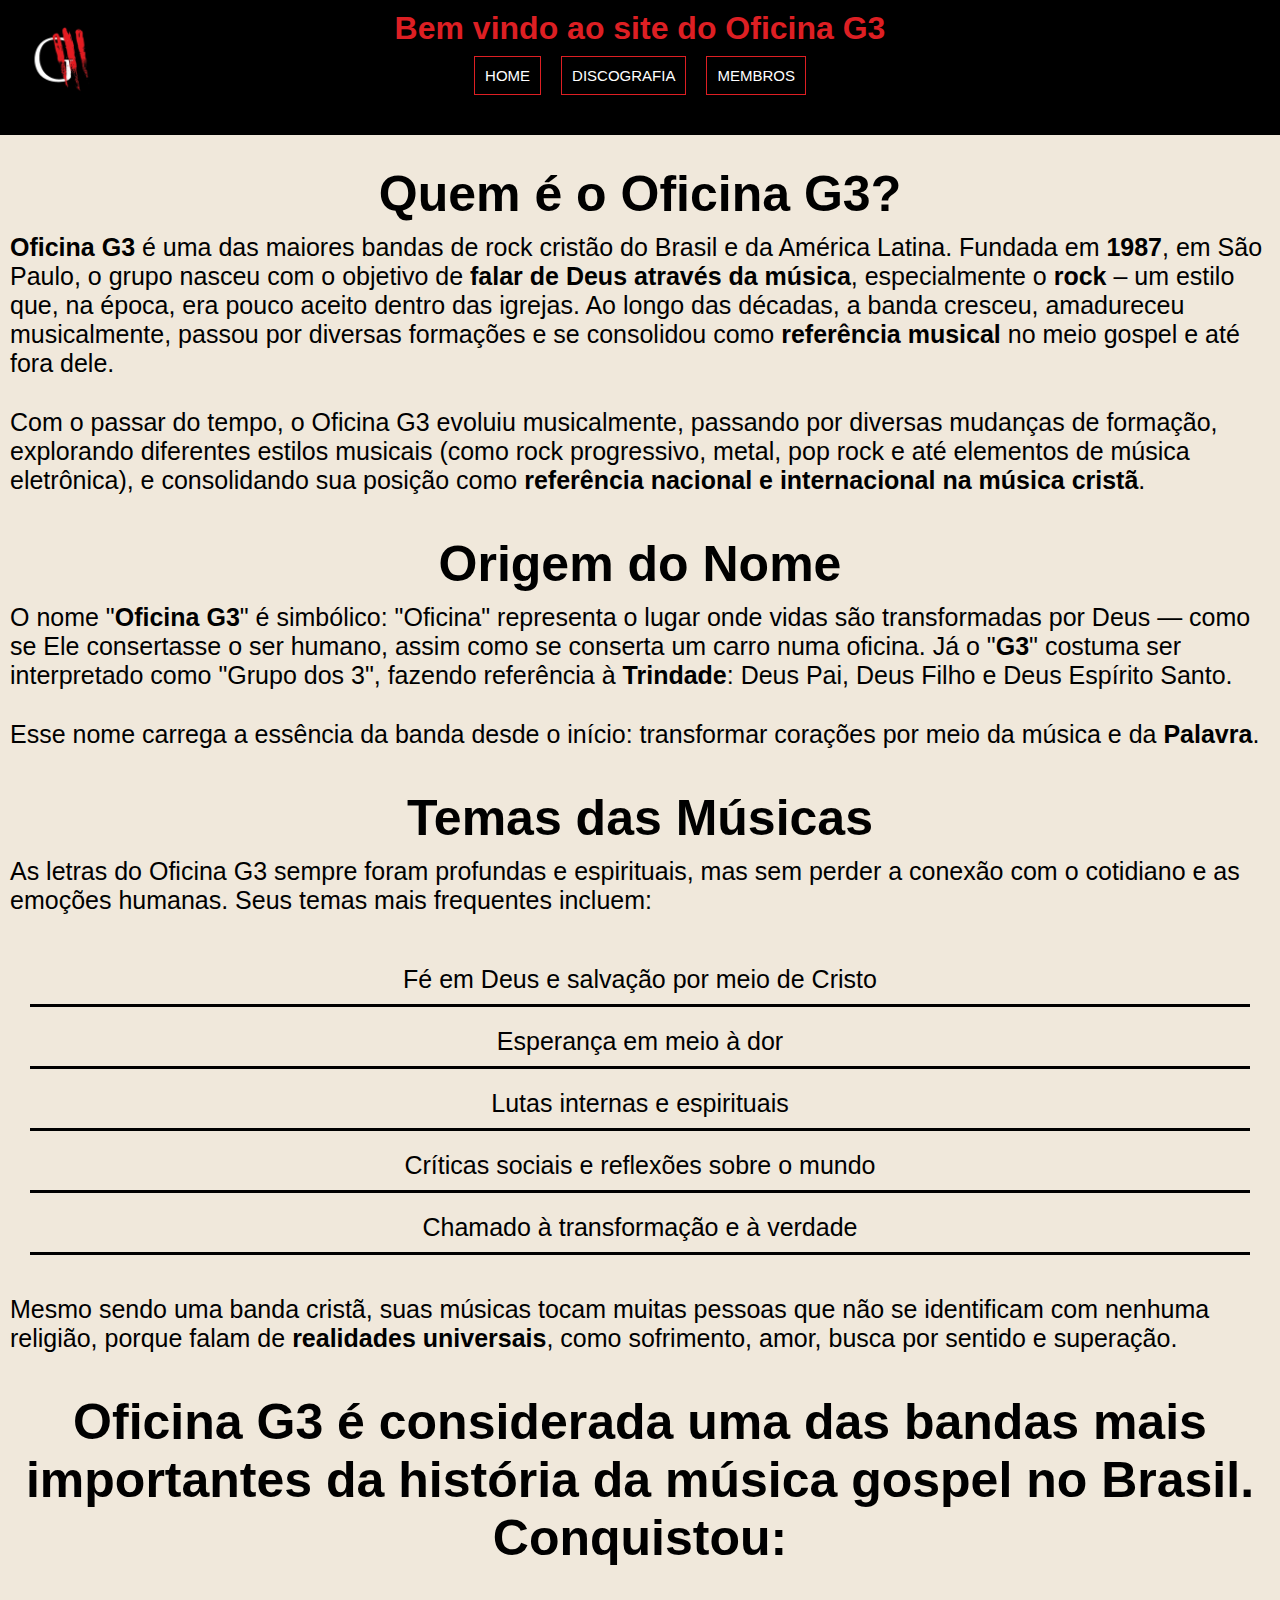
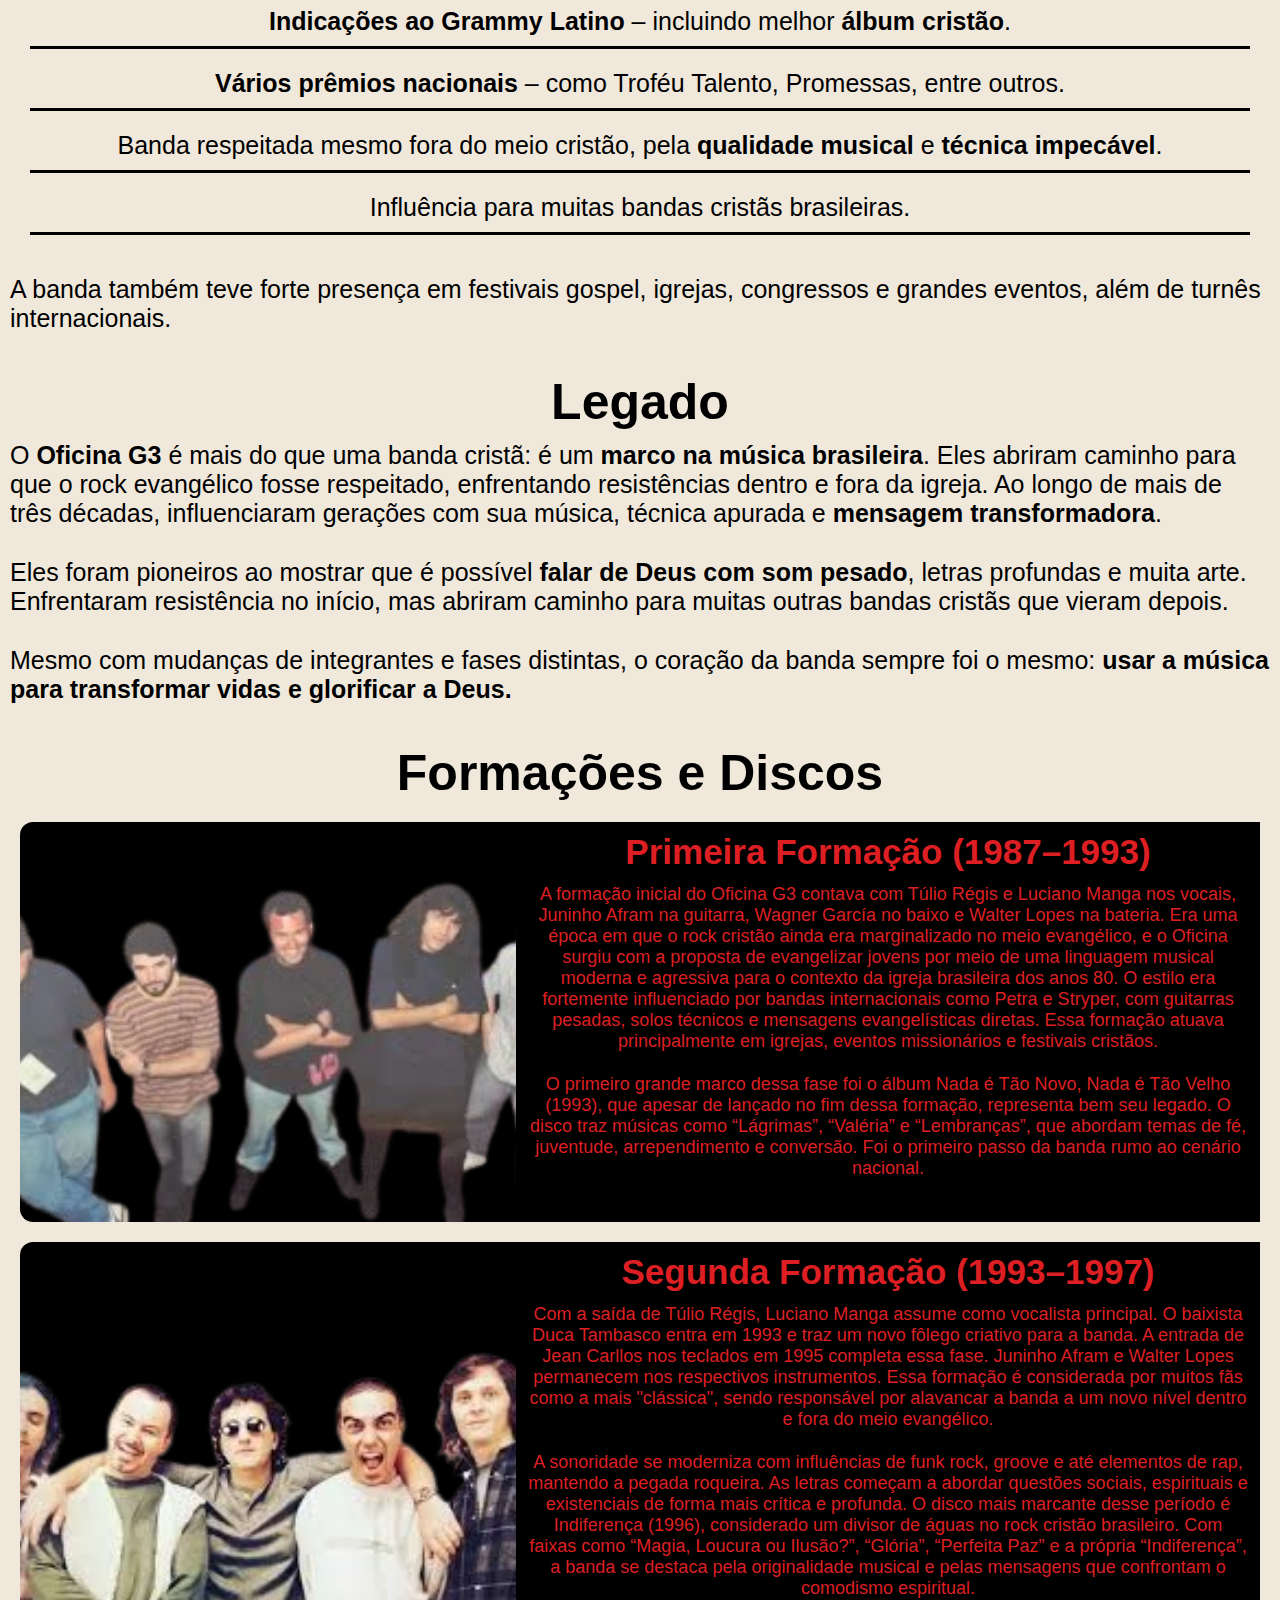
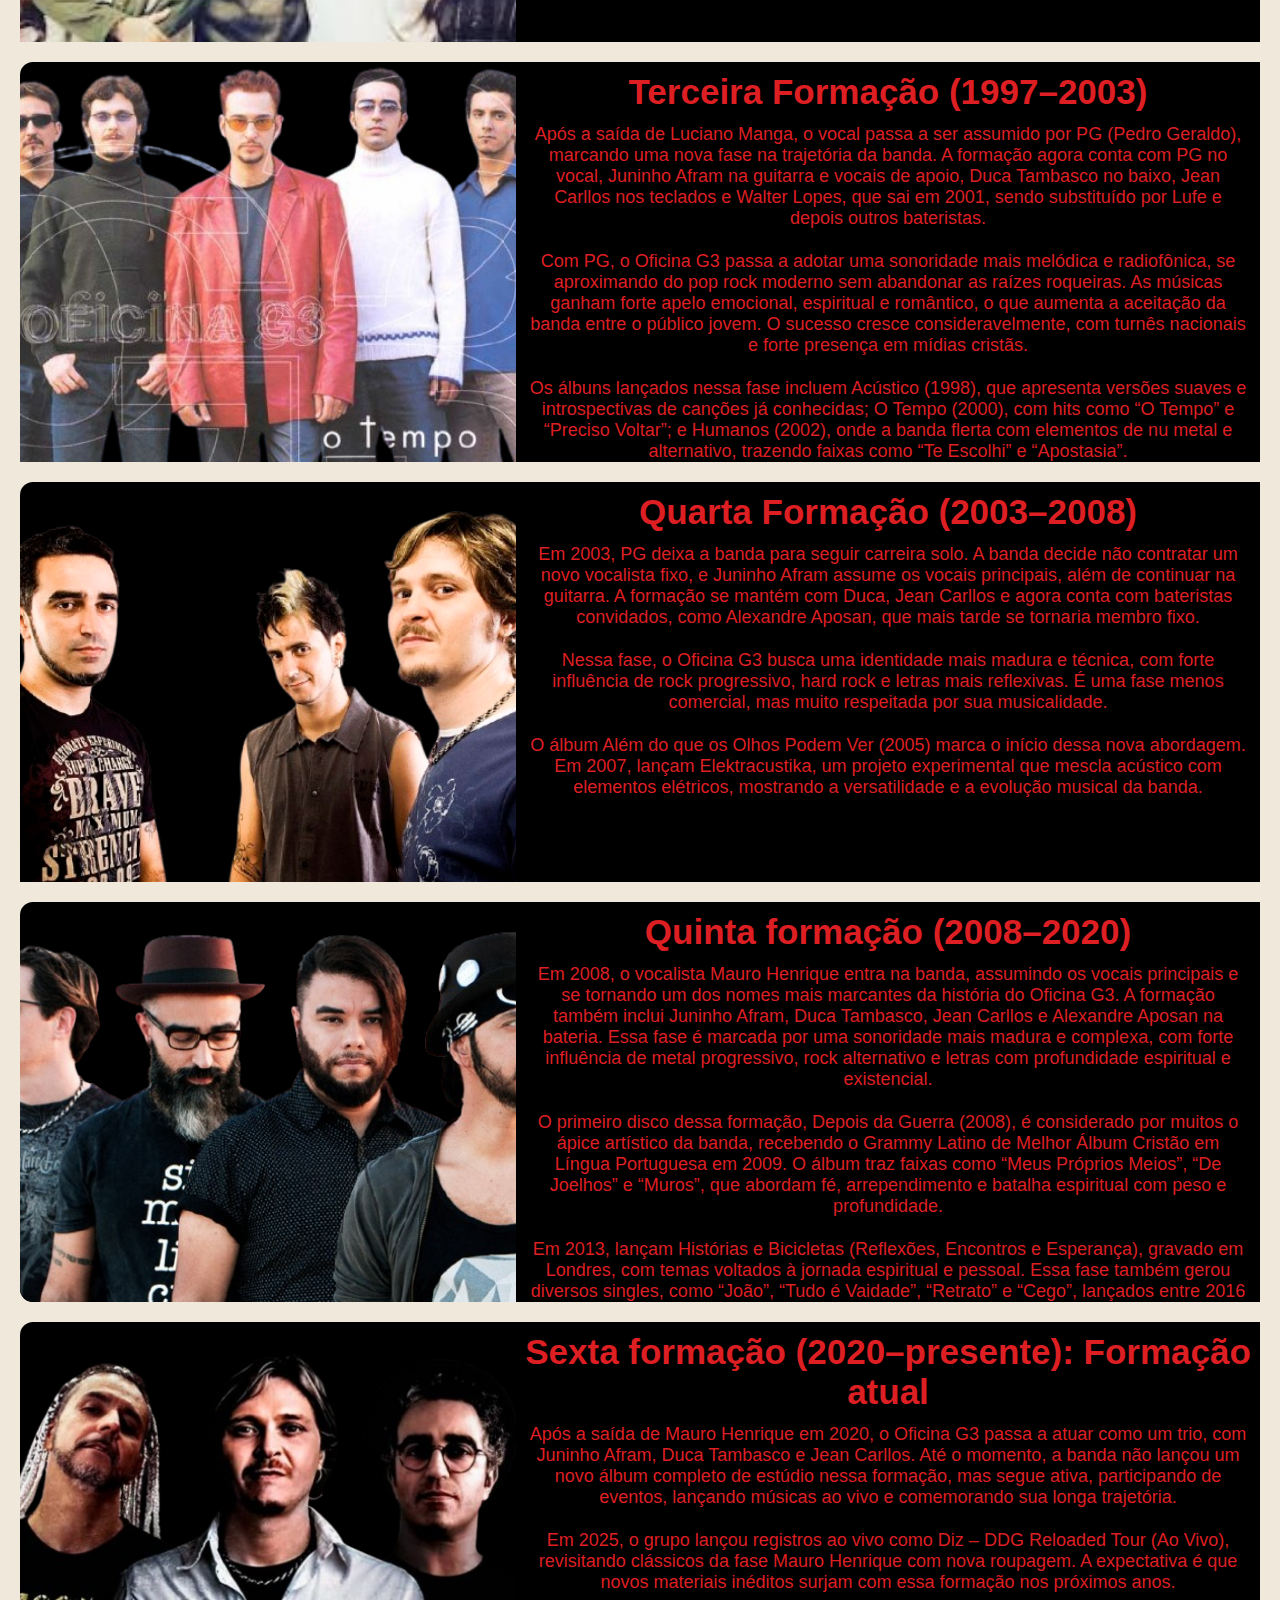
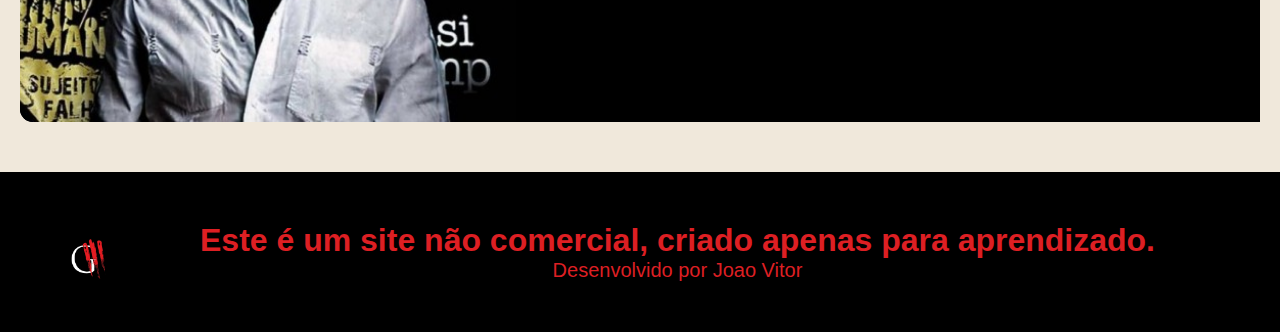
<file: index.html>
<!DOCTYPE html>
<html lang="en">
<head>
    <meta charset="UTF-8">
    <meta name="viewport" content="width=device-width, initial-scale=1.0">
    <title>Oficina G3</title>

    <link rel="icon" href="imagens/Logo.png">

    <link rel="stylesheet" href="style_header.css">
    <link rel="stylesheet" href="style_section_index.css">
    <link rel="stylesheet" href="style_footer.css">
    <style>

        .grid-container-about-g3 h1{
            margin-top: 30px;
            font-size: 50px;
        }

        .grid-container-about-g3 p{
            font-size: 25px;
            margin-bottom: 10px;
            padding: 10px;
            text-align: left;
        }

        .grid-container-about-g3 ul, .grid-container-about-g3 li{

            list-style: none;
            text-align: center;
            font-size: 25px;
            margin: 10px;
            padding: 10px;

        }

        .grid-container-about-g3 li{
            border-bottom: 3px solid black;
        }

        .grid-container-about-g3 li:hover{
            background-color: black;
            color: white;
            border: 3px solid #DD1F23;
        }

    </style>
</head>
<body>
    
    <header>

        <div class="grid-container-header">

            <img src="imagens/Logo.png" alt="">

            <div class="cabecario">

                <h1>Bem vindo ao site do Oficina G3</h1>

                <ul>

                    <li><a href="index.html">HOME</a></li>
                    <li><a href="discografia.html">DISCOGRAFIA</a></li>
                    <li><a href="membros.html">MEMBROS</a></li>

                </ul>

        </div>

    </header>

    <section>

        <div class ="grid-container-about-g3" style="text-align: center;">

            <h1>Quem é o Oficina G3?</h1>
            <p><strong>Oficina G3</strong> é uma das maiores bandas de rock cristão do Brasil e da América Latina. Fundada em <strong>1987</strong>, em São Paulo, o grupo nasceu com o objetivo de <strong>falar de Deus através da música</strong>, especialmente o <strong>rock</strong> – um estilo que, na época, era pouco aceito dentro das igrejas. Ao longo das décadas, a banda cresceu, amadureceu musicalmente, passou por diversas formações e se consolidou como <strong>referência musical</strong> no meio gospel e até fora dele.</p>
            <p>Com o passar do tempo, o Oficina G3 evoluiu musicalmente, passando por diversas mudanças de formação, explorando diferentes estilos musicais (como rock progressivo, metal, pop rock e até elementos de música eletrônica), e consolidando sua posição como <strong>referência nacional e internacional na música cristã</strong>.</p>

            <h1>Origem do Nome</h1>
            <p>O nome "<strong>Oficina G3</strong>" é simbólico: "Oficina" representa o lugar onde vidas são transformadas por Deus — como se Ele consertasse o ser humano, assim como se conserta um carro numa oficina. Já o "<strong>G3</strong>" costuma ser interpretado como "Grupo dos 3", fazendo referência à <strong>Trindade</strong>: Deus Pai, Deus Filho e Deus Espírito Santo.</p>
            <p>Esse nome carrega a essência da banda desde o início: transformar corações por meio da música e da <strong>Palavra</strong>.</p>
            
            <h1>Temas das Músicas</h1>
            <p>As letras do Oficina G3 sempre foram profundas e espirituais, mas sem perder a conexão com o cotidiano e as emoções humanas. Seus temas mais frequentes incluem:</p>

                <ul>
                    <li>Fé em Deus e salvação por meio de Cristo</li>

                    <li>Esperança em meio à dor</li>

                    <li>Lutas internas e espirituais</li>

                    <li>Críticas sociais e reflexões sobre o mundo</li>

                    <li>Chamado à transformação e à verdade</li>

                </ul>
             
            <p>Mesmo sendo uma banda cristã, suas músicas tocam muitas pessoas que não se identificam com nenhuma religião, porque falam de <strong>realidades universais</strong>, como sofrimento, amor, busca por sentido e superação.</p>

            <h1>Oficina G3 é considerada uma das bandas mais importantes da história da música gospel no Brasil. Conquistou:</h1>

                <ul>
                    <li><strong>Indicações ao Grammy Latino</strong> – incluindo melhor <strong>álbum cristão</strong>.</li>

                    <li><strong>Vários prêmios nacionais</strong> – como Troféu Talento, Promessas, entre outros.</li>

                    <li>Banda respeitada mesmo fora do meio cristão, pela <strong>qualidade musical</strong> e <strong>técnica impecável</strong>.</li>

                    <li>Influência para muitas bandas cristãs brasileiras.</li>

                </ul>

            <p>A banda também teve forte presença em festivais gospel, igrejas, congressos e grandes eventos, além de turnês internacionais.</p>

            <h1>Legado</h1>
            <p>O <strong>Oficina G3</strong> é mais do que uma banda cristã: é um <strong>marco na música brasileira</strong>. Eles abriram caminho para que o rock evangélico fosse respeitado, enfrentando resistências dentro e fora da igreja. Ao longo de mais de três décadas, influenciaram gerações com sua música, técnica apurada e <strong>mensagem transformadora</strong>.</p>
            <p>Eles foram pioneiros ao mostrar que é possível <strong>falar de Deus com som pesado</strong>, letras profundas e muita arte. Enfrentaram resistência no início, mas abriram caminho para muitas outras bandas cristãs que vieram depois.</p>
            <p>Mesmo com mudanças de integrantes e fases distintas, o coração da banda sempre foi o mesmo: <strong>usar a música para transformar vidas e glorificar a Deus.</strong></p>

            <h1>Formações e Discos</h1>

        </div>



        <div class="grid-container-section">

            <aside class="grid-imagens-do-lado">

                <img src="imagens/Banda_Manga.png" alt="" class="grid-imagem-banda" style="height: 400px; margin-top: 50px;">

            </aside>

            <div class="grid-fotos-discos">


                <h3>Discos desta Formação</h3>

                <div class="flex-foto-disco">

                    <div class="disco-com-texto">     

                        <img src="imagens/Oficina_G3_-_Nada_é_tão_novo,_nada_é_tão_velho_-_1993.jpg" alt="" class="disco">

                        <p class="descricao-disco">Nada É Tão Novo, Nada É Tão Velho (1993)</p>

                    </div>

                </div>
            
            </div>

            <div class = "sobre-a-formacao">

                <h3>Primeira Formação (1987–1993)</h3>
                <p>A formação inicial do Oficina G3 contava com Túlio Régis e Luciano Manga nos vocais, Juninho Afram na guitarra, Wagner García no baixo e Walter Lopes na bateria. Era uma época em que o rock cristão ainda era marginalizado no meio evangélico, e o Oficina surgiu com a proposta de evangelizar jovens por meio de uma linguagem musical moderna e agressiva para o contexto da igreja brasileira dos anos 80. O estilo era fortemente influenciado por bandas internacionais como Petra e Stryper, com guitarras pesadas, solos técnicos e mensagens evangelísticas diretas. Essa formação atuava principalmente em igrejas, eventos missionários e festivais cristãos.</p>
                <p>O primeiro grande marco dessa fase foi o álbum Nada é Tão Novo, Nada é Tão Velho (1993), que apesar de lançado no fim dessa formação, representa bem seu legado. O disco traz músicas como “Lágrimas”, “Valéria” e “Lembranças”, que abordam temas de fé, juventude, arrependimento e conversão. Foi o primeiro passo da banda rumo ao cenário nacional.</p>

            </div>

        </div>

        <div class="grid-container-section">

            <aside class="grid-imagens-do-lado">

                <img src="imagens/Banda_Manga2.png" alt="" class="grid-imagem-banda" style="height: 400px; margin-top: 50px;">

            </aside>

            <div class="grid-fotos-discos">


                <h3>Discos desta Formação</h3>

                <div class="flex-foto-disco">

                    <div class="disco-com-texto">     

                        <img src="imagens/Oficina_G3_-_Nada_é_tão_novo,_nada_é_tão_velho_-_1993.jpg" alt="" class="disco">

                        <p class="descricao-disco">Nada É Tão Novo, Nada É Tão Velho (1993)</p>

                    </div>

                    <div class="disco-com-texto">     

                        <img src="imagens/Oficina_G3_-_Indiferença_-_1994.jpg" alt="" class="disco">

                        <p class="descricao-disco">Indiferença (1996)</p>

                    </div>

                </div>
            
            </div>

            <div class = "sobre-a-formacao">

                <h3>Segunda Formação (1993–1997)</h3>
                <p>Com a saída de Túlio Régis, Luciano Manga assume como vocalista principal. O baixista Duca Tambasco entra em 1993 e traz um novo fôlego criativo para a banda. A entrada de Jean Carllos nos teclados em 1995 completa essa fase. Juninho Afram e Walter Lopes permanecem nos respectivos instrumentos. Essa formação é considerada por muitos fãs como a mais "clássica", sendo responsável por alavancar a banda a um novo nível dentro e fora do meio evangélico.</p>
                <p>A sonoridade se moderniza com influências de funk rock, groove e até elementos de rap, mantendo a pegada roqueira. As letras começam a abordar questões sociais, espirituais e existenciais de forma mais crítica e profunda. O disco mais marcante desse período é Indiferença (1996), considerado um divisor de águas no rock cristão brasileiro. Com faixas como “Magia, Loucura ou Ilusão?”, “Glória”, “Perfeita Paz” e a própria “Indiferença”, a banda se destaca pela originalidade musical e pelas mensagens que confrontam o comodismo espiritual.</p>

            </div>

        </div>

        <div class="grid-container-section">

            <aside class="grid-imagens-do-lado">

                <img src="imagens/Banda_PG.png" alt="" class="grid-imagem-banda" style="height: 500px;">

            </aside>

            <div class="grid-fotos-discos">


                <h3>Discos desta Formação</h3>

                <div class="flex-foto-disco">

                    <div class="disco-com-texto">     

                        <img src="imagens/Acustico.jpg" alt="" class="disco">

                        <p class="descricao-disco">Acústico (1998)</p>

                    </div>

                    <div class="disco-com-texto">     

                        <img src="imagens/Oficina_G3_-_O_Tempo_2000.jpg" alt="" class="disco">

                        <p class="descricao-disco">O Tempo (2000)</p>

                    </div>

                    <div class="disco-com-texto">     

                        <img src="imagens/O_Tempo_Ao_Vivo.jpg" alt="" class="disco">

                        <p class="descricao-disco">O Tempo (Ao Vivo) (2001)</p>

                    </div>

                    <div class="disco-com-texto">     

                        <img src="imagens/Humanos_-_Oficina_G3_2002.jpg" alt="" class="disco">

                        <p class="descricao-disco">Humanos (2002)</p>

                    </div>

                </div>
            
            </div>

            <div class = "sobre-a-formacao">

                <h3>Terceira Formação (1997–2003)</h3>
                <p>Após a saída de Luciano Manga, o vocal passa a ser assumido por PG (Pedro Geraldo), marcando uma nova fase na trajetória da banda. A formação agora conta com PG no vocal, Juninho Afram na guitarra e vocais de apoio, Duca Tambasco no baixo, Jean Carllos nos teclados e Walter Lopes, que sai em 2001, sendo substituído por Lufe e depois outros bateristas.</p>
                <p>Com PG, o Oficina G3 passa a adotar uma sonoridade mais melódica e radiofônica, se aproximando do pop rock moderno sem abandonar as raízes roqueiras. As músicas ganham forte apelo emocional, espiritual e romântico, o que aumenta a aceitação da banda entre o público jovem. O sucesso cresce consideravelmente, com turnês nacionais e forte presença em mídias cristãs.</p>
                <p>Os álbuns lançados nessa fase incluem Acústico (1998), que apresenta versões suaves e introspectivas de canções já conhecidas; O Tempo (2000), com hits como “O Tempo” e “Preciso Voltar”; e Humanos (2002), onde a banda flerta com elementos de nu metal e alternativo, trazendo faixas como “Te Escolhi” e “Apostasia”.</p>

            </div>

        </div>

        <div class="grid-container-section">

            <aside class="grid-imagens-do-lado">

                <img src="imagens/Banda_Juninho.png" alt="" class="grid-imagem-banda" style="height: 500px;">

            </aside>

            <div class="grid-fotos-discos">


                <h3>Discos desta Formação</h3>

                <div class="flex-foto-disco">

                    <div class="disco-com-texto">     

                        <img src="imagens/Alem_Dos_Olhos.jpg" alt="" class="disco">

                        <p class="descricao-disco">Além do Que os Olhos Podem Ver (2005)</p>

                    </div>

                    <div class="disco-com-texto">     

                        <img src="imagens/Oficina_G3_-_Elektracustika_-_2007.jpg" alt="" class="disco">

                        <p class="descricao-disco">Elektracustika (2007)</p>

                    </div>

                </div>
            
            </div>

            <div class = "sobre-a-formacao">

                <h3>Quarta Formação (2003–2008)</h3>
                <p>Em 2003, PG deixa a banda para seguir carreira solo. A banda decide não contratar um novo vocalista fixo, e Juninho Afram assume os vocais principais, além de continuar na guitarra. A formação se mantém com Duca, Jean Carllos e agora conta com bateristas convidados, como Alexandre Aposan, que mais tarde se tornaria membro fixo.</p>
                <p>Nessa fase, o Oficina G3 busca uma identidade mais madura e técnica, com forte influência de rock progressivo, hard rock e letras mais reflexivas. É uma fase menos comercial, mas muito respeitada por sua musicalidade.</p>
                <p>O álbum Além do que os Olhos Podem Ver (2005) marca o início dessa nova abordagem. Em 2007, lançam Elektracustika, um projeto experimental que mescla acústico com elementos elétricos, mostrando a versatilidade e a evolução musical da banda.</p>

            </div>

        </div>

        <div class="grid-container-section">

            <aside class="grid-imagens-do-lado">

                <img src="imagens/Foto_Banda_Mauro.png" alt="" class="grid-imagem-banda">

            </aside>

            <div class="grid-fotos-discos">


                <h3>Discos desta Formação</h3>

                <div class="flex-foto-disco">

                    <div class="disco-com-texto">     

                        <img src="imagens/Album_DDG.jpg" alt="" class="disco">

                        <p class="descricao-disco">Álbum DDG (2008)</p>

                    </div>

                    <div class="disco-com-texto">     

                        <img src="imagens/Historias.jpg" alt="" class="disco">

                        <p class="descricao-disco">Álbum Histórias e Bicicletas (2013)</p>

                    </div>

                    <div class="disco-com-texto">     

                        <img src="imagens/Tudo_Vaidade.jpg" alt="" class="disco">

                        <p class="descricao-disco">Single Tudo é Vaidade (2016)</p>

                    </div>

                    <div class="disco-com-texto">     

                        <img src="imagens/Joao.jpg" alt="" class="disco">

                        <p class="descricao-disco">Single João (2016)</p>

                    </div>

                    <div class="disco-com-texto">     

                        <img src="imagens/Retrato.jpg" alt="" class="disco">

                        <p class="descricao-disco">Single Retrato (2017)</p>

                    </div>

                    <div class="disco-com-texto">     

                        <img src="imagens/Cego.jpg" alt="" class="disco">

                        <p class="descricao-disco">Single Cego (2020)</p>

                    </div>

                </div>
            
            </div>

            <div class = "sobre-a-formacao">

                <h3>Quinta formação (2008–2020)</h3>
                <p>Em 2008, o vocalista Mauro Henrique entra na banda, assumindo os vocais principais e se tornando um dos nomes mais marcantes da história do Oficina G3. A formação também inclui Juninho Afram, Duca Tambasco, Jean Carllos e Alexandre Aposan na bateria. Essa fase é marcada por uma sonoridade mais madura e complexa, com forte influência de metal progressivo, rock alternativo e letras com profundidade espiritual e existencial.</p>
                <p>O primeiro disco dessa formação, Depois da Guerra (2008), é considerado por muitos o ápice artístico da banda, recebendo o Grammy Latino de Melhor Álbum Cristão em Língua Portuguesa em 2009. O álbum traz faixas como “Meus Próprios Meios”, “De Joelhos” e “Muros”, que abordam fé, arrependimento e batalha espiritual com peso e profundidade.</p>
                <p>Em 2013, lançam Histórias e Bicicletas (Reflexões, Encontros e Esperança), gravado em Londres, com temas voltados à jornada espiritual e pessoal. Essa fase também gerou diversos singles, como “João”, “Tudo é Vaidade”, “Retrato” e “Cego”, lançados entre 2016 e 2020, com destaque para produções mais intimistas e experimentais.</p>

            </div>

        </div>

        <div class="grid-container-section">

            <aside class="grid-imagens-do-lado">

                <img src="imagens/Banda_Atual.png" alt="" class="grid-imagem-banda" style="height: 400px;">

            </aside>

            <div class="grid-fotos-discos">


                <h3>Discos desta Formação</h3>

                <div class="flex-foto-disco">

                    <div class="disco-com-texto">     

                        <img src="imagens/Logo.png" alt="" class="disco"  style="width: 350px;">

                        <p class="descricao-disco">Nenhum álbum de estúdio novo foi lançado até agora em 2025</p>

                    </div>

                </div>
            
            </div>

            <div class = "sobre-a-formacao">

                <h3>Sexta formação (2020–presente): Formação atual</h3>
                <p>Após a saída de Mauro Henrique em 2020, o Oficina G3 passa a atuar como um trio, com Juninho Afram, Duca Tambasco e Jean Carllos. Até o momento, a banda não lançou um novo álbum completo de estúdio nessa formação, mas segue ativa, participando de eventos, lançando músicas ao vivo e comemorando sua longa trajetória.</p>
                <p>Em 2025, o grupo lançou registros ao vivo como Diz – DDG Reloaded Tour (Ao Vivo), revisitando clássicos da fase Mauro Henrique com nova roupagem. A expectativa é que novos materiais inéditos surjam com essa formação nos próximos anos.</p>

            </div>

        </div>
            
    </section>

    <footer>

        <div>

            <img src="imagens/Logo.png" alt="">
            <h1>Este é um site não comercial, criado apenas para aprendizado.</h1>
            <p>Desenvolvido por Joao Vitor</p>

        </div>

    </footer>

</body>

<script src="index.js"></script>

</html>
</file>
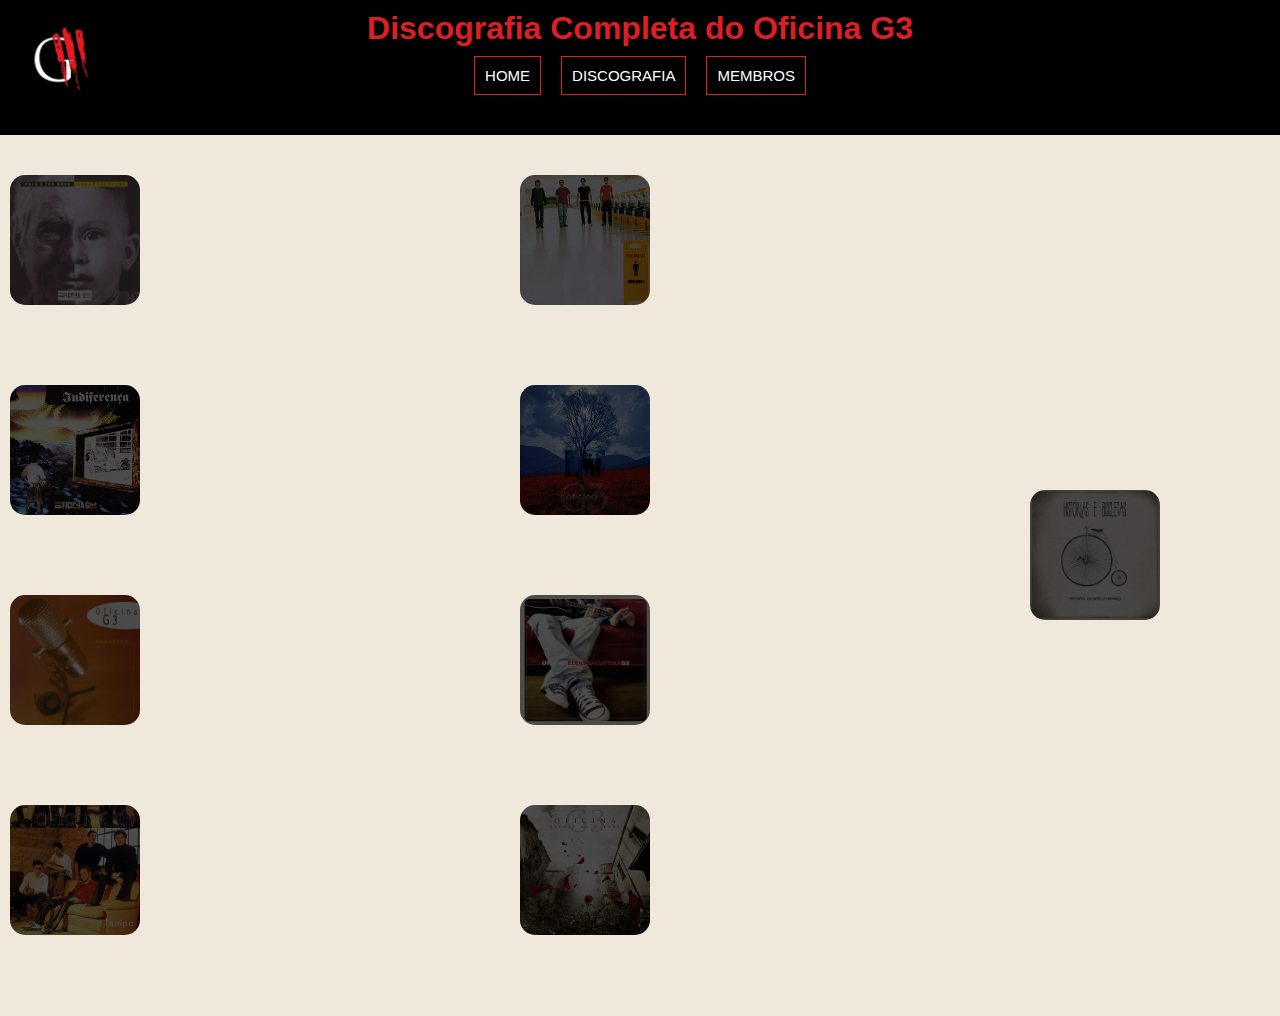
<file: discografia.html>
<!DOCTYPE html>
<html lang="en">
<head>
    <meta charset="UTF-8">
    <meta name="viewport" content="width=device-width, initial-scale=1.0">
    <title>Discografia</title>

    <link rel="icon" href="imagens/Logo.png">
    
    <link rel="stylesheet" href="style_header.css">
    <link rel="stylesheet" href="style_section_discografia.css">
</head>
<body>

    <header>

            <div class="grid-container-header">
                    <img src="imagens/Logo.png" alt="">

                    <div class="cabecario">

                        <h1>Discografia Completa do Oficina G3</h1>

                        <ul>

                            <li><a href="index.html">HOME</a></li>
                            <li><a href="discografia.html">DISCOGRAFIA</a></li>
                            <li><a href="membros.html">MEMBROS</a></li>

                        </ul>
                        
                  </div>
            </div>
    </header>

    <section class="a">

        <div class="flex-container-section-discografia">

            <div class="container-foto-musicas">
                <img src="imagens/Oficina_G3_-_Nada_é_tão_novo,_nada_é_tão_velho_-_1993.jpg" alt="" class="imagem-disco">
                <ol class="musicas-do-disco">   

                    <p class="titulo-album">Nada É Tão Novo, Nada É Tão Velho</p>
                    <br>
                    <li>"Mais que Vencedores"</li>
                    <li>"Pastor"</li>
                    <li>"Resposta de Deus"</li>
                    <li>"Valéria"</li>
                    <li>"Razão"</li>
                    <li>"Deus Eterno"</li>
                    <li>"Consciência de Liberdade"</li>
                    <li>"Perfeita União"</li>
                    <li>"Naves Imperiais"</li>
                    <li>"Cante"</li>
                    <li>"Viver por Fé"</li>
                    <li>"Parar e Pensar" </li>
                    
                </ol>
            </div>

            <div class="container-foto-musicas">
                <img src="imagens/Oficina_G3_-_Indiferença_-_1994.jpg" alt="" class="imagem-disco">
                <ol class="musicas-do-disco">   

                    <p class="titulo-album">Indiferença</p>
                    <br>
                    <li>"Davi"</li>
                    <li>"Fé"</li>
                    <li>"Magia Alguma"</li>
                    <li>"Glória Inst."</li>
                    <li>"Glória"</li>
                    <li>"Profecias"</li>
                    <li>"Espelhos Mágicos"</li>
                    <li>"Novos Céus"</li>
                    <li>"Indiferença"</li>
                    <li>"Duca's Jam"</li>
                    <li>"Contra-Cultura"</li>
                    <li>"Your Eyes"</li>
                    <li>"Your Eyes II Inst."</li>
                    <li>"Não Temas"</li>
                    <li>"Rei de Salém"</li>

                </ol>
            </div>

            <div class="container-foto-musicas">
                <img src="imagens/Acustico.jpg" alt="" class="imagem-disco">
                <ol class="musicas-do-disco">   

                    <p class="titulo-album">Acústico</p>
                    <br>
                    <li>"Indiferença"</li>
                    <li>"Quem"</li>
                    <li>"Davi"</li>
                    <li>"Naves Imperiais"</li>
                    <li>"Mi pastor"</li>
                    <li>"Autor da Vida"</li>
                    <li>"Pirou"</li>
                    <li>"Espelhos Mágicos"</li>
                    <li>"Profecias"</li>
                    <li>"Mais que vencedores"</li>
                    <li>"Cante"</li>
                    <li>"Deus Eterno"</li>
                    <li>"Acabou"</li>

                </ol>
            </div>

            <div class="container-foto-musicas">
                <img src="imagens/Oficina_G3_-_O_Tempo_2000.jpg" alt="" class="imagem-disco">
                <ol class="musicas-do-disco">   

                    <p class="titulo-album">O Tempo</p>
                    <br>
                    <li>"Introdução"</li>
                    <li>"O Caminho"</li>
                    <li>"Atitude"</li>
                    <li>"Ele Vive"</li>
                    <li>"O Tempo"</li>
                    <li>"Preciso Voltar"</li>
                    <li>"Perfeito Amor"</li>
                    <li>"Necessário"</li>
                    <li>"Hey Você!"</li>
                    <li>"Brasil"</li>
                    <li>"Sempre Mais"</li>
                    <li>"Ingratidão"</li>
                    <li>"Tua Voz"</li>

                </ol>
            </div>

            <div class="container-foto-musicas">
                <img src="imagens/Humanos_-_Oficina_G3_2002.jpg" alt="" class="imagem-disco">
                <ol class="musicas-do-disco">   

                    <p class="titulo-album">Humanos</p>
                    <br>
                    <li>"Pulso"</li>
                    <li>"Onde Está?"</li>
                    <li>"Apostasia"</li>
                    <li>"Te Escolhi"</li>
                    <li>"Eu Sei"</li>
                    <li>"Ele Se Foi"</li>
                    <li>"Criação"</li>
                    <li>"Don't Give'Up"</li>
                    <li>"Memórias"</li>
                    <li>"Minha Luta"</li>
                    <li>"Simples"</li>
                    <li>"Até Quando?" (Humanos)</li>
                    <li>"Desculpas"</li>
                    <li>"Pra Você"</li>
                    <li>"O Teu Amor" (bônus)</li>

                </ol>
            </div>

            <div class="container-foto-musicas">
                <img src="imagens/Alem_Dos_Olhos.jpg" alt="" class="imagem-disco">
                <ol class="musicas-do-disco">   

                    <p class="titulo-album">Além do Que os Olhos Podem Ver</p>
                    <br>
                    <li>"Intro"</li>
                    <li>"Mais Alto"</li>
                    <li>"Réu ou Juiz"</li>
                    <li>"Meu Legado"</li>
                    <li>"Através da Porta"</li>
                    <li>"Além do que os Olhos Podem Ver"</li>
                    <li>"A Lição"</li>
                    <li>"O Fim é só o Começo"</li>
                    <li>"Lugar Melhor"</li>
                    <li>"Amanhã"</li>
                    <li>"Sem Trégua" (part. Marcão)</li>
                    <li>"De Olhos Fechados"</li>
                    <li>"Ver Acontecer"</li>
                    <li>"Queria Te Dizer"</li>

                </ol>
            </div>

            <div class="container-foto-musicas">
                <img src="imagens/Oficina_G3_-_Elektracustika_-_2007.jpg" alt="" class="imagem-disco">
                <ol class="musicas-do-disco">   

                    <p class="titulo-album">Elektracustika</p>
                    <br>
                    <li>"Introdução"</li>
                    <li>"Além do que os Olhos Podem Ver"</li>
                    <li>"Desculpas"</li>
                    <li>"Mais Alto"</li>
                    <li>"Cura-me"</li>
                    <li>"Resposta de Deus"</li>
                    <li>"A Deus"</li>
                    <li>"Eu, Lázaro"</li>
                    <li>"Ele Vive"</li>
                    <li>"Razão"</li>
                    <li>"Preciso Voltar"</li>
                    <li>"A Lição"</li>
                    <li>"Deserto"</li>
                    <li>"Perfeito Amor"</li>
                    <li>"Me faz Ouvir"</li>

                </ol>
            </div>

            <div class="container-foto-musicas">
                <img src="imagens/Album_DDG.jpg" alt="" class="imagem-disco">
                <ol class="musicas-do-disco">   

                    <p class="titulo-album">Depois Da Guerra</p>
                    <br>
                    <li>"D.A.G."</li>
                    <li>"Meus Próprios Meios"</li>
                    <li>"Eu Sou"</li>
                    <li>"Meus Passos"</li>
                    <li>"Continuar"</li>
                    <li>"De Joelhos"</li>
                    <li>"Tua Mão"</li>
                    <li>"Muros"</li>
                    <li>"Depois da Guerra" (D.D.G.)</li>
                    <li>"A Ele"</li>
                    <li>"Incondicional"</li>
                    <li>"Obediência"</li>
                    <li>"Better"</li>
                    <li>"People Get Ready"</li>
                    <li>"Unconditional"</li>

                </ol>
            </div>

            <div class="container-foto-musicas">
                <img src="imagens/Historias.jpg" alt="" class="imagem-disco">
                <ol class="musicas-do-disco">   

                    <p class="titulo-album">Histórias e Bicicletas</p>
                    <br>
                    <li>"Diz"</li>
                    <li>"Água Viva"</li>
                    <li>"Encontro"</li>
                    <li>"Encontro"</li>
                    <li>"Não Ser"</li>
                    <li>"Compartilhar"</li>
                    <li>"Descanso"</li>
                    <li>"Aos Pés da Cruz"</li>
                    <li>"Sou Eu"</li>
                    <li>"Lágrimas"</li>
                    <li>"Save Me From Myself"</li>

                </ol>
            </div>
            
        </div>
    </section>

    
    
</body>

    <script src="discografia.js"></script>

</html>
</file>
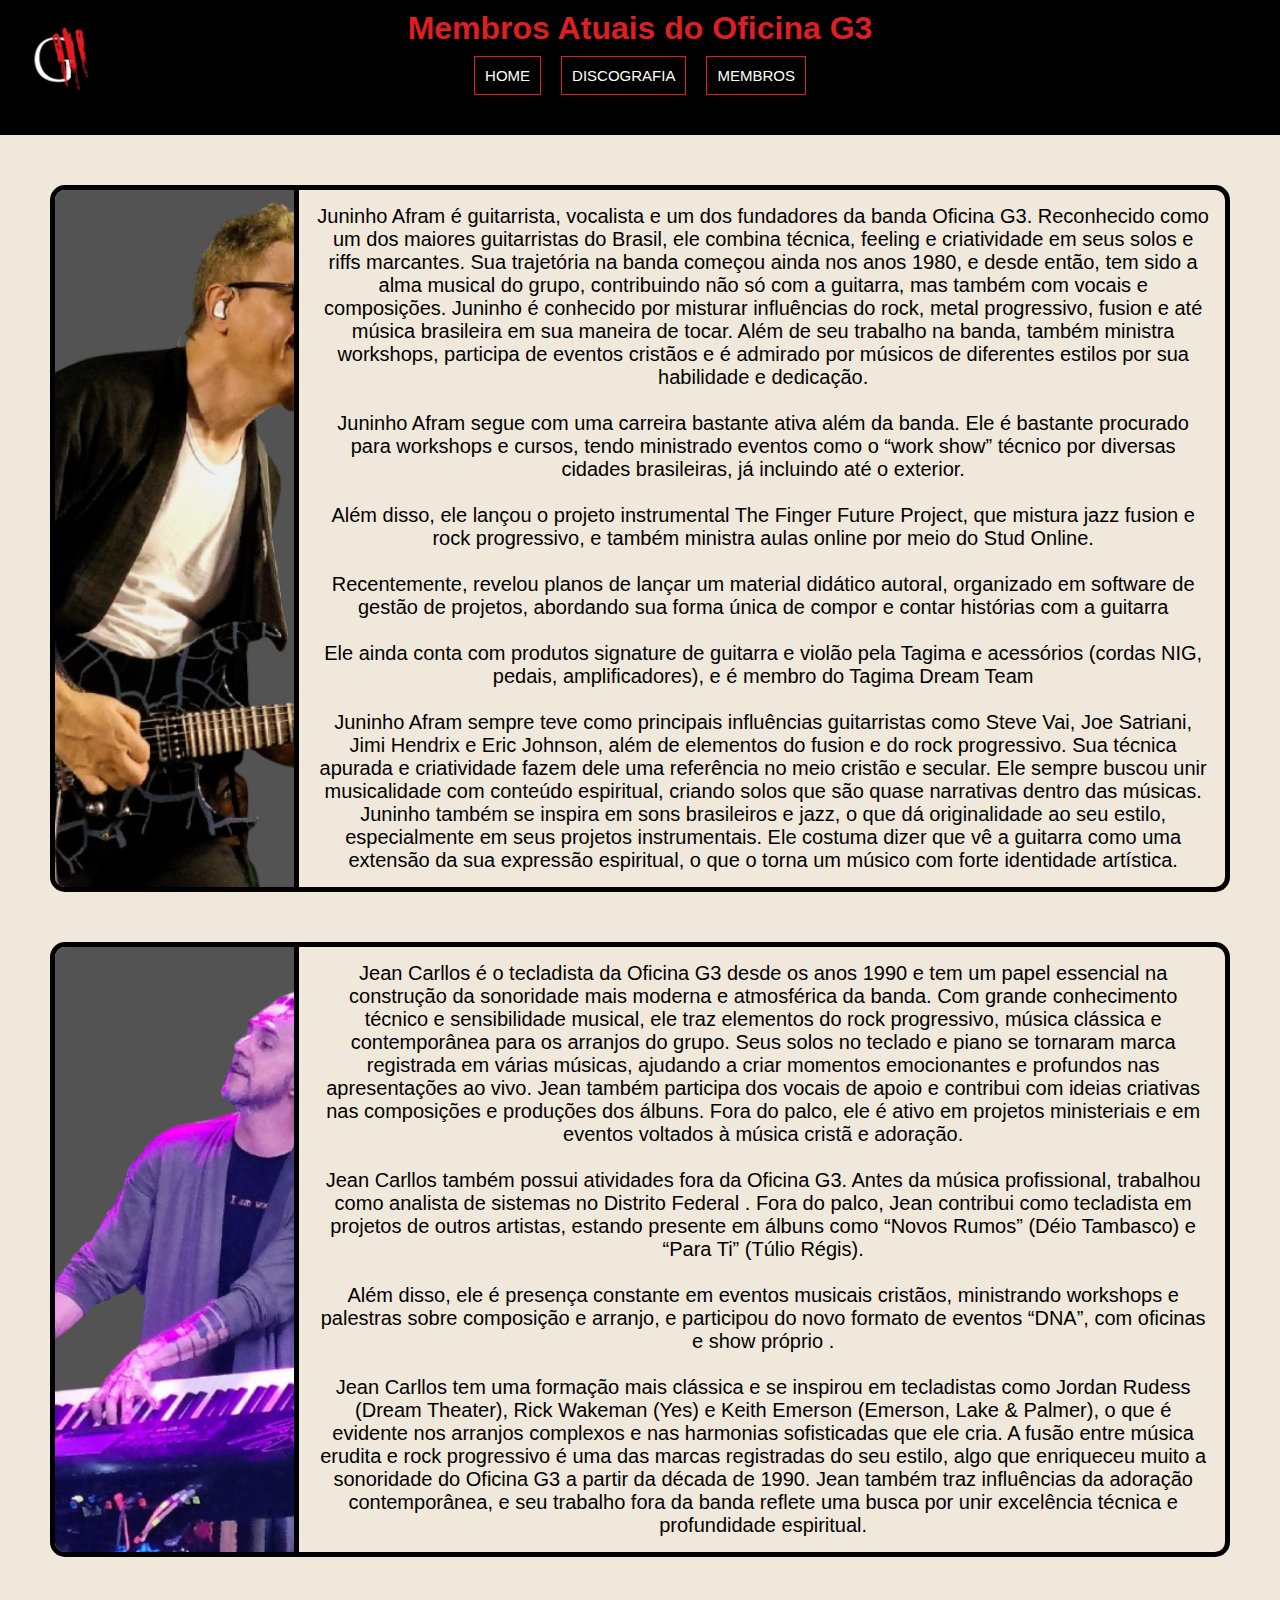
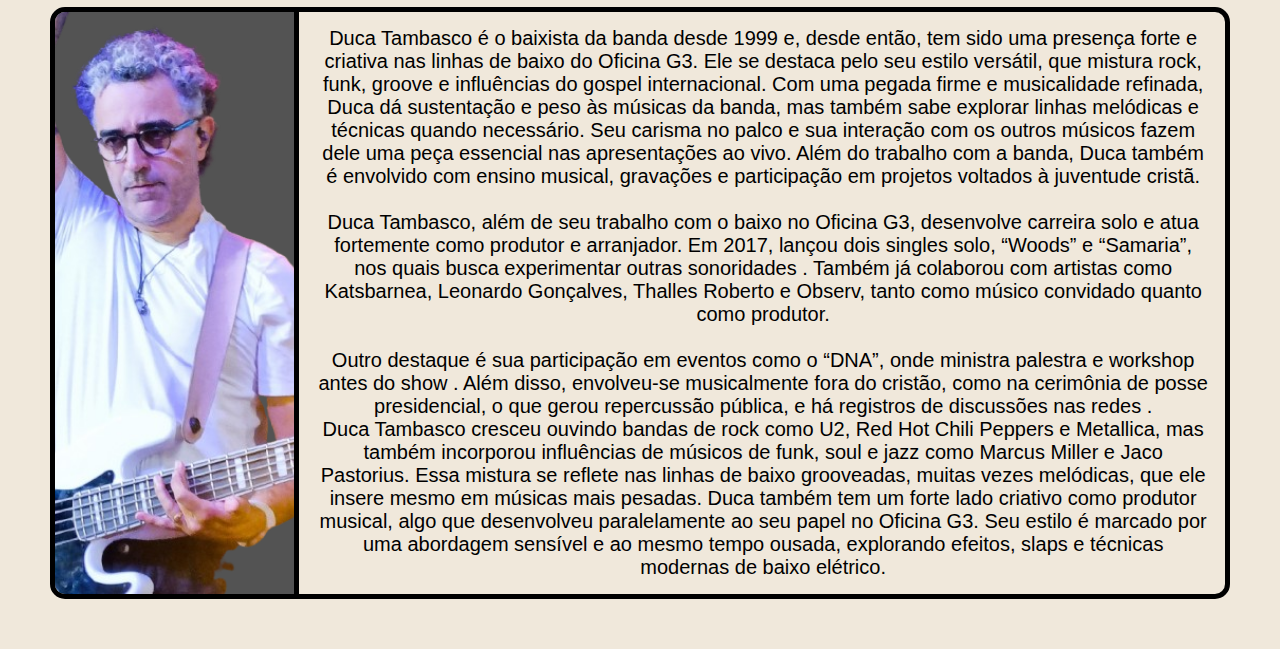
<file: membros.html>
<!DOCTYPE html>
<html lang="en">
<head>
    <meta charset="UTF-8">
    <meta name="viewport" content="width=device-width, initial-scale=1.0">
    <title>Membros</title>

    <link rel="icon" href="imagens/Logo.png">

    <link rel="stylesheet" href="style_header.css">
    <link rel="stylesheet" href="style_membros.css">

</head>
<body>
    
    <header>

        <div class="grid-container-header">

            <img src="imagens/Logo.png" alt="">

            <div class="cabecario">

                <h1>Membros Atuais do Oficina G3</h1>

                <ul>

                    <li><a href="index.html">HOME</a></li>
                    <li><a href="discografia.html">DISCOGRAFIA</a></li>
                    <li><a href="membros.html">MEMBROS</a></li>

                </ul>

        </div>

    </header>

    <section>

        <div class="grid-container-foto-desc">

            <img src="imagens/Juninho_Afram_na_DDG_Reloaded_Tour__Arena_Multiplace__Goiânia__novembro_de_2024.png" alt="">

            <div class="descricao">

                <p>Juninho Afram é guitarrista, vocalista e um dos fundadores da banda Oficina G3. Reconhecido como um dos maiores guitarristas do Brasil, ele combina técnica, feeling e criatividade em seus solos e riffs marcantes. Sua trajetória na banda começou ainda nos anos 1980, e desde então, tem sido a alma musical do grupo, contribuindo não só com a guitarra, mas também com vocais e composições. Juninho é conhecido por misturar influências do rock, metal progressivo, fusion e até música brasileira em sua maneira de tocar. Além de seu trabalho na banda, também ministra workshops, participa de eventos cristãos e é admirado por músicos de diferentes estilos por sua habilidade e dedicação.
                </p>
                <br>
                <p>Juninho Afram segue com uma carreira bastante ativa além da banda. Ele é bastante procurado para workshops e cursos, tendo ministrado eventos como o “work show” técnico por diversas cidades brasileiras, já incluindo até o exterior.</p>
                <br>
                <p>Além disso, ele lançou o projeto instrumental The Finger Future Project, que mistura jazz fusion e rock progressivo, e também ministra aulas online por meio do Stud Online.</p>
                <br>
                <p>Recentemente, revelou planos de lançar um material didático autoral, organizado em software de gestão de projetos, abordando sua forma única de compor e contar histórias com a guitarra</p>
                <br>
                <p>Ele ainda conta com produtos signature de guitarra e violão pela Tagima e acessórios (cordas NIG, pedais, amplificadores), e é membro do Tagima Dream Team </p>
                <br>
                <p>Juninho Afram sempre teve como principais influências guitarristas como Steve Vai, Joe Satriani, Jimi Hendrix e Eric Johnson, além de elementos do fusion e do rock progressivo. Sua técnica apurada e criatividade fazem dele uma referência no meio cristão e secular. Ele sempre buscou unir musicalidade com conteúdo espiritual, criando solos que são quase narrativas dentro das músicas. Juninho também se inspira em sons brasileiros e jazz, o que dá originalidade ao seu estilo, especialmente em seus projetos instrumentais. Ele costuma dizer que vê a guitarra como uma extensão da sua expressão espiritual, o que o torna um músico com forte identidade artística.</p>

            </div>
        </div>

        <div class="grid-container-foto-desc">

            <img src="imagens/Jean_Carllos_na_DDG_Reloaded_Tour__Arena_Multiplace__Goiânia__novembro_de_2024__cortado_-removebg-preview.png" alt="">

            <div class="descricao">

                <p>Jean Carllos é o tecladista da Oficina G3 desde os anos 1990 e tem um papel essencial na construção da sonoridade mais moderna e atmosférica da banda. Com grande conhecimento técnico e sensibilidade musical, ele traz elementos do rock progressivo, música clássica e contemporânea para os arranjos do grupo. Seus solos no teclado e piano se tornaram marca registrada em várias músicas, ajudando a criar momentos emocionantes e profundos nas apresentações ao vivo. Jean também participa dos vocais de apoio e contribui com ideias criativas nas composições e produções dos álbuns. Fora do palco, ele é ativo em projetos ministeriais e em eventos voltados à música cristã e adoração.
                </p>
                <br>
                <p>Jean Carllos também possui atividades fora da Oficina G3. Antes da música profissional, trabalhou como analista de sistemas no Distrito Federal . Fora do palco, Jean contribui como tecladista em projetos de outros artistas, estando presente em álbuns como “Novos Rumos” (Déio Tambasco) e “Para Ti” (Túlio Régis).</p>
                <br>
                <p>Além disso, ele é presença constante em eventos musicais cristãos, ministrando workshops e palestras sobre composição e arranjo, e participou do novo formato de eventos “DNA”, com oficinas e show próprio .</p>
                <br>
                <p>Jean Carllos tem uma formação mais clássica e se inspirou em tecladistas como Jordan Rudess (Dream Theater), Rick Wakeman (Yes) e Keith Emerson (Emerson, Lake & Palmer), o que é evidente nos arranjos complexos e nas harmonias sofisticadas que ele cria. A fusão entre música erudita e rock progressivo é uma das marcas registradas do seu estilo, algo que enriqueceu muito a sonoridade do Oficina G3 a partir da década de 1990. Jean também traz influências da adoração contemporânea, e seu trabalho fora da banda reflete uma busca por unir excelência técnica e profundidade espiritual.</p>

            </div>
        </div>

        <div class="grid-container-foto-desc">

            <img src="imagens/Duca_Tambasco_na_DDG_Reloaded_Tour__Arena_Multiplace__Goiânia__novembro_de_2024__cortado_-removebg-preview.png" alt="">

            <div class="descricao">

                <p>Duca Tambasco é o baixista da banda desde 1999 e, desde então, tem sido uma presença forte e criativa nas linhas de baixo do Oficina G3. Ele se destaca pelo seu estilo versátil, que mistura rock, funk, groove e influências do gospel internacional. Com uma pegada firme e musicalidade refinada, Duca dá sustentação e peso às músicas da banda, mas também sabe explorar linhas melódicas e técnicas quando necessário. Seu carisma no palco e sua interação com os outros músicos fazem dele uma peça essencial nas apresentações ao vivo. Além do trabalho com a banda, Duca também é envolvido com ensino musical, gravações e participação em projetos voltados à juventude cristã.
                </p>
                <br>
                <p>Duca Tambasco, além de seu trabalho com o baixo no Oficina G3, desenvolve carreira solo e atua fortemente como produtor e arranjador. Em 2017, lançou dois singles solo, “Woods” e “Samaria”, nos quais busca experimentar outras sonoridades . Também já colaborou com artistas como Katsbarnea, Leonardo Gonçalves, Thalles Roberto e Observ, tanto como músico convidado quanto como produtor.</p>
                <br>
                <p>Outro destaque é sua participação em eventos como o “DNA”, onde ministra palestra e workshop antes do show . Além disso, envolveu-se musicalmente fora do cristão, como na cerimônia de posse presidencial, o que gerou repercussão pública, e há registros de discussões nas redes .</p>
                <p>Duca Tambasco cresceu ouvindo bandas de rock como U2, Red Hot Chili Peppers e Metallica, mas também incorporou influências de músicos de funk, soul e jazz como Marcus Miller e Jaco Pastorius. Essa mistura se reflete nas linhas de baixo grooveadas, muitas vezes melódicas, que ele insere mesmo em músicas mais pesadas. Duca também tem um forte lado criativo como produtor musical, algo que desenvolveu paralelamente ao seu papel no Oficina G3. Seu estilo é marcado por uma abordagem sensível e ao mesmo tempo ousada, explorando efeitos, slaps e técnicas modernas de baixo elétrico.</p>

            </div>
        </div>

    </section>


    <footer></footer>


</body>
</html>
</file>
<file: style_header.css>
*{
    margin: 0;
    padding: 0;
    box-sizing: border-box;
}

body{

    background-color: rgb(240, 232, 219);
    width: 100%;
    height: 100%;
    font-family: 'Trebuchet MS', 'Lucida Sans Unicode', 'Lucida Grande', 'Lucida Sans', Arial, sans-serif

}

header {

    background-color: #000000;
    height: 15%;
    width: 100%

}

.cabecario{

    height: 100%;

}

.grid-container-header{

    display: grid;
    grid-template-columns: repeat(6,1fr);
    height: 15vh;
}

.grid-container-header img{

    width: 120px;
    grid-column: 1/2;

}

.grid-container-header .cabecario{

    color: #DD1F23;
    padding: 10px;
    size: 150px;
    text-align: center;
    grid-column: 2/6;

}

.grid-container-header ul{

    font-size: 15px;
    color: white;
    list-style: none;
    margin-top: 10px;
    padding-bottom: 10px;
    display: flex;
    justify-content: center;
}

.grid-container-header li{

    padding: 10px;
}


.grid-container-header a:visited, .grid-container-header a:link{

    text-decoration: none;
    padding: 10px;
    color: white;
    border: 1px solid #DD1F23;
}

.grid-container-header a:hover{

    text-decoration: none;
    color: #DD1F23;
    background-color: white;
    padding: 10px;

}

@media (max-width: 768px) {
    .grid-container-header {
        grid-template-columns: 1fr;
        text-align: center;
    }

    .grid-container-header img {
        margin: 0 auto;
    }

    .grid-container-header .cabecario {
        font-size: 8px;
    }

    .grid-container-header ul {
        flex-direction: row;
        align-items: center;
    }

}
</file>
<file: style_section_index.css>
.grid-container-section{

    margin: 20px;

    display: grid;
    height: 400px;

    background-color: black;

    border-radius: 13px;

    grid-template-areas: 
    "aside text text"
    "aside text text"
    "aside text text"
    ;

    grid-template-columns: 2fr 2fr 1fr;
    grid-template-rows: repeat(3, 1fr);


}

.grid-container-section .grid-imagens-do-lado {

    grid-area: aside;
    overflow: hidden;
    width: 100%;
    height: 100%;

    display: flex;

}

.grid-imagem-banda {

    width: 100%;
    height: 100%;
    object-fit: cover;
    display: block;
    border-radius: 0;

    border-top-left-radius: 13px;
    border-bottom-left-radius: 13px;
}


/*

Configuracao da fotos do Discos

*/

.grid-fotos-discos{

    grid-area: text;
    color: white;
    font-size: 30px;
    text-align: center;

}

.grid-fotos-discos h3{
    margin-top: 10px;
    opacity: 0;
    transition: opacity 0.3s ease;
    font-size: 35px;
}

.flex-foto-disco{

    opacity: 0;
    transition: opacity 0.3s ease;
    display: flex;
    overflow: visible;
    justify-content: center;
    flex-direction: column;
    height: 330px;
    width: 600px;
    margin-left: 30px;
    gap: 10px;
}


.disco{

    width: 50px;
    border-radius: 10px;

}


.disco-com-texto {
    display: flex;
    align-items: center;
    gap: 10px;
    border-radius: 10px;
}

.descricao-disco {
    font-size: auto;
    color: white;
    text-align: center;
}


/*

Configuracao do Sobre

*/


.sobre-a-formacao{
    
    grid-area: text;
    background-color: black;
    height: 100%;
    width: 100%;
    opacity: 1;
    transition: opacity 0.3s ease;
    text-align: center;
    font-size: 30px;
    overflow: auto;

}

.sobre-a-formacao h3{

    color: #DD1F23;
    margin-top: 10px;
    font-size: 35px;
}

.sobre-a-formacao p{

    color: #DD1F23;
    padding: 10px;
    margin: 2px;
    font-size: 18px;
}
</file>
<file: style_footer.css>
footer{
    background-color: black;
    display: block;
    height: 100%;
    text-align: center;
    padding: 50px;
    margin-top: 50px;
}

footer h1{
    color: #DD1F23;
    margin: 0px;
}

footer p{
    color: #DD1F23;
    margin: 0px;
    font-size: 20px;
}

footer img{
    float: left;
    width: 75px;
}
</file>
<file: style_section_discografia.css>
body{

    width: 100%;
    height: 100%;


}

.a{

    height: 100%;
    width: 100%;

}


.flex-container-section-discografia{

    display: flex;

    flex-wrap: wrap;

    flex-direction: column;

    max-height: 100vh;
    max-width: 100vw;

    gap: 0px;

    justify-content: space-evenly;

    margin-top: 5px;

}



.container-foto-musicas{

    display: flex;
    margin-bottom: 10px;
    margin-left: 10px;
    height: 200px;
    align-items: center;
    width: 500px;
    flex-wrap: wrap;
    
}


.container-foto-musicas ol{

    
    height: 200px;
    margin-left: 50px;

}

.container-foto-musicas li{

    font-size: 0.75rem;

}
.imagem-disco{

    border-radius: 15px;
    transition: filter 0.3s linear;
    filter: brightness(30%);
    width: 130px;
    height: 130px;

}

.imagem-disco:hover{

    margin-left: 50px;
    transition: margin 0,3s linear;
    transition: filter 0.3s linear;
    filter: brightness(100%);
}


.a .musicas-do-disco{

    transition: opacity 0.3s linear;
    opacity: 0;
    text-align: center;
    float: right;
    box-sizing: border-box;
}

.titulo-album{

    text-decoration: underline;
    padding: 0;
    margin: 0;
}
</file>
<file: style_membros.css>
.grid-container-foto-desc{


    display: grid;

    grid-template-areas: 
    "img desc desc desc"
    "img desc desc desc"
    "img desc desc desc"
    ;

    grid-template-columns: 4fr 5fr 5fr 5fr;
    grid-template-rows: 1fr 1fr 1fr ;

    margin: 50px;

    border: 5px solid rgb(0, 0, 0);

    border-radius: 15px;

    overflow: hidden;
}

.grid-container-foto-desc img{

    grid-area: img;

    object-fit: cover;

    background-color: rgb(83, 83, 83);

    border-right: 5px solid rgb(0, 0, 0);

    height: 100%;
    width: 99%;

}

.descricao{


    grid-area: desc;

    text-align: center;

    font-size: 20px;

    padding: 15px;


    overflow: hidden;
}

@media (max-width: 768px) {
    .grid-container-foto-desc {
        grid-template-areas:
            "img"
            "desc";

        grid-template-columns: 1fr;
        grid-template-rows: auto auto;
    }

    .grid-container-foto-desc img {
        width: 100%;
        height: auto;
        border-right: none;
        border-bottom: 5px solid black;
    }

    .descricao {
        font-size: 16px;
        padding: 10px;
    }
}
</file>
